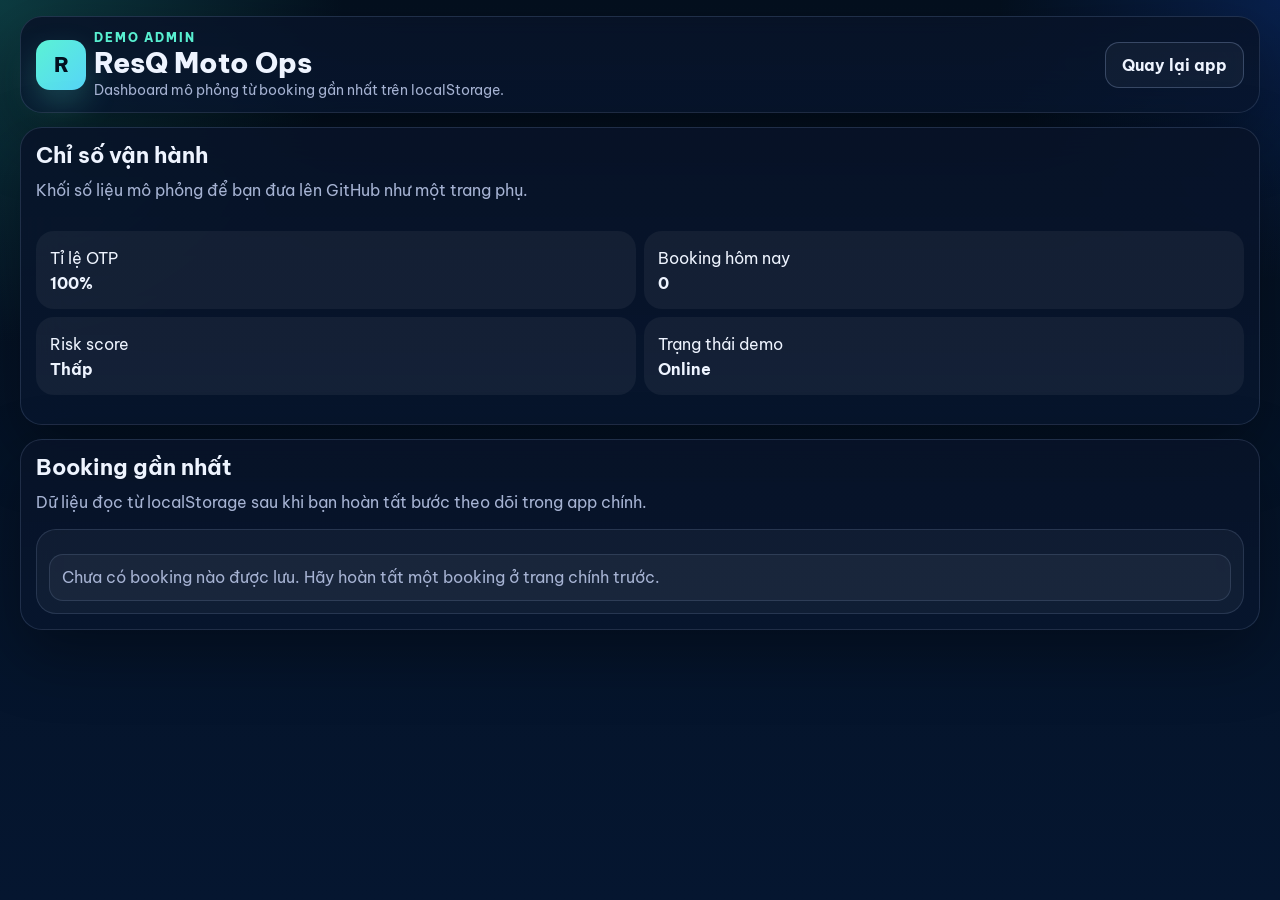
<file: admin.html>
<!DOCTYPE html>
<html lang="vi">
<head>
  <meta charset="UTF-8">
  <meta name="viewport" content="width=device-width, initial-scale=1.0">
  <title>ResQ Moto Admin</title>
  <link rel="preconnect" href="https://fonts.googleapis.com">
  <link rel="preconnect" href="https://fonts.gstatic.com" crossorigin>
  <link href="https://fonts.googleapis.com/css2?family=Be+Vietnam+Pro:wght@400;500;600;700;800&display=swap" rel="stylesheet">
  <link rel="stylesheet" href="style.css">
  <link rel="stylesheet" href="responsive.css">
</head>
<body>
  <div class="page-shell">
    <header class="topbar card">
      <div class="brand-wrap">
        <div class="brand-badge">R</div>
        <div>
          <div class="eyebrow">DEMO ADMIN</div>
          <div class="brand-title">ResQ Moto Ops</div>
          <p class="brand-sub">Dashboard mô phỏng từ booking gần nhất trên localStorage.</p>
        </div>
      </div>
      <div class="topbar-actions">
        <a class="ghost-btn" href="index.html">Quay lại app</a>
      </div>
    </header>

    <main class="main-grid">
      <section class="left-panel card">
        <div class="section-head">
          <h2>Booking gần nhất</h2>
          <p>Dữ liệu đọc từ localStorage sau khi bạn hoàn tất bước theo dõi trong app chính.</p>
        </div>
        <div class="pricing-card" id="adminBookingCard"></div>
      </section>

      <aside class="map-panel card">
        <div class="section-head">
          <h2>Chỉ số vận hành</h2>
          <p>Khối số liệu mô phỏng để bạn đưa lên GitHub như một trang phụ.</p>
        </div>
        <div class="grid-2">
          <div class="mini-info"><span>Tỉ lệ OTP</span><strong>100%</strong></div>
          <div class="mini-info"><span>Booking hôm nay</span><strong id="adminBookingCount">1</strong></div>
          <div class="mini-info"><span>Risk score</span><strong>Thấp</strong></div>
          <div class="mini-info"><span>Trạng thái demo</span><strong>Online</strong></div>
        </div>
      </aside>
    </main>
  </div>
  <script src="admin.js"></script>
</body>
</html>
</file>
<file: style.css>
:root {
  --bg: #061126;
  --bg-soft: #0b1730;
  --panel: rgba(15, 27, 51, 0.88);
  --panel-2: rgba(27, 41, 70, 0.9);
  --line: rgba(160, 185, 230, 0.16);
  --line-strong: rgba(160, 185, 230, 0.28);
  --text: #eef4ff;
  --muted: #a6b3d3;
  --primary: #58efd0;
  --primary-strong: #31d7b7;
  --warning: #f6bb52;
  --danger: #ff7f8d;
  --shadow: 0 24px 64px rgba(0, 0, 0, 0.35);
  --radius-xl: 24px;
  --radius-lg: 18px;
  --radius-md: 14px;
  --radius-sm: 12px;
  --container: 1240px;
}

* { box-sizing: border-box; }
html, body { margin: 0; min-height: 100%; }
body {
  font-family: 'Be Vietnam Pro', system-ui, sans-serif;
  background:
    radial-gradient(circle at top left, rgba(44, 214, 184, 0.22), transparent 22%),
    radial-gradient(circle at top right, rgba(26, 96, 255, 0.20), transparent 18%),
    linear-gradient(180deg, #04101f 0%, #051630 100%);
  color: var(--text);
}

button, input, select, textarea {
  font: inherit;
}

button { cursor: pointer; }
a { color: inherit; text-decoration: none; }

.bg-orb {
  position: fixed;
  inset: auto;
  filter: blur(90px);
  opacity: 0.32;
  pointer-events: none;
  z-index: 0;
}
.bg-orb-one {
  width: 360px;
  height: 360px;
  background: #16d3b8;
  top: 12%;
  left: -120px;
}
.bg-orb-two {
  width: 420px;
  height: 420px;
  background: #134ef3;
  right: -120px;
  bottom: 8%;
}

.page-shell {
  position: relative;
  z-index: 1;
  width: min(calc(100% - 24px), var(--container));
  margin: 16px auto 26px;
}

.card {
  background: linear-gradient(180deg, rgba(8, 19, 40, 0.88), rgba(8, 22, 46, 0.82));
  border: 1px solid var(--line);
  box-shadow: var(--shadow);
  backdrop-filter: blur(22px);
}

.topbar {
  border-radius: 22px;
  padding: 13px 15px;
  display: flex;
  justify-content: space-between;
  gap: 18px;
  align-items: center;
}
.brand-wrap {
  display: flex;
  align-items: center;
  gap: 8px;
}
.brand-badge {
  width: 50px;
  height: 50px;
  border-radius: 14px;
  background: linear-gradient(135deg, #5bf2d4, #56d5f8);
  color: #03101f;
  font-size: 1.3rem;
  font-weight: 800;
  display: grid;
  place-items: center;
  box-shadow: 0 14px 32px rgba(88, 239, 208, 0.22);
}
.eyebrow {
  font-size: 0.72rem;
  letter-spacing: 0.16em;
  color: var(--primary);
  font-weight: 800;
  text-transform: uppercase;
  margin-bottom: 4px;
}
.brand-title {
  font-size: clamp(1.75rem, 2vw, 2.15rem);
  font-weight: 800;
  line-height: 1;
}
.brand-sub {
  margin: 4px 0 0;
  color: var(--muted);
  font-size: 0.86rem;
}
.topbar-actions {
  display: flex;
  align-items: center;
  gap: 8px;
  flex-wrap: wrap;
  justify-content: flex-end;
}
.ghost-btn,
.lang-btn,
.secondary-btn,
.ghost-wide-btn,
.icon-btn,
.action-btn {
  border: 1px solid var(--line-strong);
  background: rgba(255,255,255,0.04);
  color: var(--text);
  border-radius: 14px;
  transition: 0.2s ease;
}
.ghost-btn,
.lang-btn,
.secondary-btn,
.icon-btn {
  padding: 12px 16px;
  font-weight: 700;
}
.ghost-btn:hover,
.lang-btn:hover,
.secondary-btn:hover,
.icon-btn:hover,
.action-btn:hover,
.ghost-wide-btn:hover {
  transform: translateY(-1px);
  border-color: rgba(88, 239, 208, 0.55);
}
.lang-switch {
  padding: 4px;
  background: rgba(255,255,255,0.03);
  border: 1px solid var(--line);
  border-radius: 999px;
  display: inline-flex;
  gap: 4px;
}
.lang-btn {
  min-width: 46px;
  padding: 10px 12px;
  border-radius: 999px;
  background: transparent;
  border-color: transparent;
  color: var(--muted);
}
.lang-btn.active {
  background: rgba(255,255,255,0.92);
  color: #04101f;
}

.main-grid {
  display: grid;
  grid-template-columns: minmax(0, 0.94fr) minmax(0, 1.06fr);
  gap: 14px;
  margin-top: 14px;
  align-items: start;
}
.left-panel,
.map-panel {
  border-radius: 22px;
  padding: 15px;
}
.hero-row,
.row-between {
  display: flex;
  align-items: center;
  justify-content: space-between;
  gap: 8px;
}
.hero-row { align-items: flex-start; }
.hero-title {
  font-size: clamp(1.43rem, 1.65vw, 1.82rem);
  line-height: 2.5;
  margin: 0;
  font-weight: 800;
  max-width: 29ch;
}
.hero-desc {
  color: var(--muted);
  margin: 8px 0 0;
  font-size: 0.88rem;
  line-height: 1.65;
  max-width: 56ch;
}
.step-counter,
.map-badge,
.small-badge {
  border: 1px solid var(--line-strong);
  background: rgba(255,255,255,0.06);
  border-radius: 999px;
  padding: 8px 12px;
  font-weight: 800;
  color: var(--text);
  white-space: nowrap;
}
.step-chip-row {
  display: grid;
  grid-template-columns: repeat(3, minmax(0, 1fr));
  gap: 8px;
  margin: 14px 0 16px;
}
.step-chip {
  border-radius: 14px;
  border: 1px solid var(--line-strong);
  background: rgba(255,255,255,0.04);
  padding: 10px 12px;
  display: flex;
  align-items: center;
  gap: 10px;
  color: var(--muted);
  min-height: 58px;
  justify-content: flex-start;
}
.step-chip.active,
.step-chip.done {
  border-color: rgba(88, 239, 208, 0.48);
  background: rgba(88, 239, 208, 0.08);
  color: var(--text);
}
.step-chip.done .step-chip-index,
.step-chip.active .step-chip-index {
  background: linear-gradient(135deg, #58efd0, #7adff3);
  color: #04101f;
}
.step-chip-index {
  width: 30px;
  height: 30px;
  border-radius: 999px;
  display: grid;
  place-items: center;
  background: rgba(255,255,255,0.08);
  color: var(--text);
  font-size: 0.86rem;
  font-weight: 800;
  flex: 0 0 auto;
}
.step-chip-label {
  font-size: 0.9rem;
  font-weight: 700;
  line-height: 1.2;
  white-space: normal;
  word-break: keep-all;
}
.wizard-body {
  min-height: 560px;
}
.step-panel {
  display: none;
  animation: fadeIn 0.22s ease;
}
.step-panel.active { display: block; }
@keyframes fadeIn {
  from { opacity: 0; transform: translateY(8px); }
  to { opacity: 1; transform: none; }
}
.section-head h2 {
  margin: 0;
  font-size: 1.36rem;
  line-height: 1.18;
}
.section-head p {
  margin: 8px 0 0;
  color: var(--muted);
  line-height: 1.65;
}
.grid-2 {
  display: grid;
  grid-template-columns: repeat(2, minmax(0, 1fr));
  gap: 8px;
  margin-top: 14px;
}
.field {
  display: grid;
  gap: 9px;
}
.field span,
.muted-label {
  color: var(--muted);
  font-size: 0.86rem;
  font-weight: 600;
}
input,
select,
textarea {
  width: 100%;
  border: 1px solid transparent;
  background: rgba(255,255,255,0.07);
  color: var(--text);
  border-radius: 14px;
  padding: 13px 14px;
  outline: none;
  min-height: 52px;
}
select { appearance: none; }
textarea { resize: vertical; min-height: 88px; }
input:focus,
select:focus,
textarea:focus {
  border-color: rgba(88, 239, 208, 0.55);
  box-shadow: 0 0 0 4px rgba(88, 239, 208, 0.10);
}
.row-inline {
  display: flex;
  gap: 8px;
}
.wrap { flex-wrap: wrap; }
.full-height { align-items: stretch; }
.primary-btn,
.primary-wide-btn {
  background: linear-gradient(135deg, #5bf2d4, #75e6c7);
  border: none;
  color: #04101f;
  box-shadow: 0 18px 36px rgba(88, 239, 208, 0.22);
  font-weight: 800;
}
.primary-btn { border-radius: 14px; padding: 13px 18px; }
.secondary-btn { min-height: 52px; }
.primary-wide-btn,
.ghost-wide-btn {
  min-height: 58px;
  padding: 0 22px;
  font-size: 1.02rem;
  border-radius: 20px;
  font-weight: 800;
}
.ghost-wide-btn {
  background: transparent;
}
.wizard-footer {
  display: flex;
  justify-content: space-between;
  gap: 8px;
  padding-top: 18px;
  margin-top: 18px;
  border-top: 1px solid var(--line);
}
.wizard-footer > * { flex: 1; }
.inline-notice {
  margin-top: 12px;
  padding: 10px 12px;
  border-radius: 14px;
  border: 1px solid var(--line);
  background: rgba(255,255,255,0.04);
  color: var(--muted);
  line-height: 1.55;
}
.inline-notice.success {
  color: #abf7da;
  border-color: rgba(88, 239, 208, 0.38);
  background: rgba(88, 239, 208, 0.10);
}
.inline-notice.warning {
  color: #ffddb0;
  border-color: rgba(246, 187, 82, 0.35);
  background: rgba(246, 187, 82, 0.09);
}
.hidden { display: none !important; }
.compact-gap { gap: 8px; }
.align-start { align-items: flex-start; }
.stretch { grid-column: span 2; }
.action-stack .row-inline { flex-wrap: wrap; }
.chip-toggle-row {
  display: flex;
  flex-wrap: wrap;
  gap: 8px;
  margin-top: 14px;
}
.toggle-chip {
  border: 1px solid var(--line-strong);
  background: rgba(255,255,255,0.04);
  border-radius: 999px;
  color: var(--muted);
  padding: 11px 14px;
  font-weight: 700;
}
.toggle-chip.active {
  border-color: rgba(88, 239, 208, 0.44);
  background: rgba(88, 239, 208, 0.10);
  color: var(--text);
}
.sub-card,
.pricing-card,
.tracking-card,
.modal-card {
  border-radius: 20px;
  border: 1px solid var(--line);
  background: rgba(255,255,255,0.04);
  padding: 12px;
}
.sub-card { margin-top: 14px; }
.sub-card h3,
.pricing-card h3,
.booking-summary-card h3,
.transfer-box h3 { margin: 0 0 8px; font-size: 1.22rem; }
.sub-card p { margin: 4px 0 0; color: var(--muted); }
.switcher {
  width: 58px;
  height: 34px;
  position: relative;
  display: inline-block;
}
.switcher input { position: absolute; inset: 0; opacity: 0; }
.switcher span {
  position: absolute;
  inset: 0;
  background: rgba(255,255,255,0.08);
  border-radius: 999px;
  border: 1px solid var(--line-strong);
}
.switcher span::after {
  content: '';
  position: absolute;
  top: 4px;
  left: 4px;
  width: 24px;
  height: 24px;
  border-radius: 50%;
  background: #fff;
  transition: 0.2s ease;
}
.switcher input:checked + span {
  background: rgba(88, 239, 208, 0.22);
  border-color: rgba(88, 239, 208, 0.48);
}
.switcher input:checked + span::after {
  transform: translateX(24px);
  background: var(--primary);
}
.fuel-grid { display: grid; grid-template-columns: repeat(2, minmax(0, 1fr)); gap: 8px; margin-top: 14px; }
.driver-list {
  display: grid;
  gap: 8px;
  margin-top: 14px;
  max-height: 380px;
  overflow: auto;
  padding-right: 4px;
}
.driver-item {
  border: 1px solid var(--line);
  border-radius: 18px;
  background: rgba(255,255,255,0.04);
  padding: 12px;
  display: grid;
  gap: 8px;
}
.driver-item.selected {
  border-color: rgba(88, 239, 208, 0.42);
  box-shadow: inset 0 0 0 1px rgba(88, 239, 208, 0.20);
}
.driver-top {
  display: flex;
  justify-content: space-between;
  gap: 8px;
  align-items: flex-start;
}
.driver-title { margin: 0; font-size: 0.98rem; }
.driver-meta,
.feedback-list,
.summary-list,
.timeline { color: var(--muted); }
.driver-actions { display: flex; gap: 8px; flex-wrap: wrap; }
.driver-actions button { flex: 1 1 160px; }
.driver-badges { display: flex; gap: 8px; flex-wrap: wrap; }
.tag {
  border-radius: 999px;
  background: rgba(88, 239, 208, 0.10);
  border: 1px solid rgba(88, 239, 208, 0.24);
  padding: 7px 10px;
  font-size: 0.82rem;
  font-weight: 700;
  color: #b7fff0;
}
.payment-choice-grid {
  display: grid;
  grid-template-columns: repeat(2, minmax(0, 1fr));
  gap: 8px;
  margin-top: 14px;
}
.payment-card {
  border-radius: 20px;
  border: 1px solid var(--line);
  background: rgba(255,255,255,0.04);
  color: var(--text);
  padding: 16px;
  text-align: left;
  display: grid;
  gap: 8px;
}
.payment-card.active {
  border-color: rgba(88, 239, 208, 0.46);
  background: rgba(88, 239, 208, 0.12);
}
.payment-icon { font-size: 1.3rem; }
.transfer-box { margin-top: 14px; }
.mini-info {
  border-radius: 18px;
  background: rgba(255,255,255,0.05);
  padding: 12px 14px;
  display: grid;
  gap: 5px;
  min-height: 78px;
  align-content: center;
}
.mini-info strong {
  font-size: 0.98rem;
  line-height: 1.28;
  overflow-wrap: anywhere;
}
.pricing-card {
  margin-top: 14px;
  display: grid;
  gap: 8px;
}
.price-line,
.price-total,
.summary-row {
  display: flex;
  justify-content: space-between;
  gap: 14px;
  align-items: flex-start;
}
.price-line {
  padding-bottom: 8px;
  border-bottom: 1px dashed rgba(255,255,255,0.10);
  color: var(--muted);
}
.price-line strong,
.price-total strong,
.summary-row strong {
  color: var(--text);
  text-align: right;
}
.price-total {
  padding-top: 4px;
  font-size: 0.98rem;
  font-weight: 800;
}
.map-panel {
  min-height: 820px;
  display: grid;
  grid-template-rows: auto 1fr auto;
  gap: 14px;
}
.map-topbar h2 {
  margin: 4px 0 6px;
  font-size: clamp(1.43rem, 1.65vw, 1.82rem);
  line-height: 2;
  max-width: 54ch;
}
.map-topbar p { color: var(--muted); margin: 0; line-height: 1.6; max-width: 54ch; }
#map {
  width: 100%;
  min-height: 560px;
  border-radius: 22px;
  overflow: hidden;
  border: 1px solid var(--line);
  box-shadow: inset 0 0 0 1px rgba(255,255,255,0.04);
}
.map-legend {
  display: flex;
  gap: 8px;
  flex-wrap: wrap;
  color: var(--muted);
  font-size: 0.86rem;
}
.dot {
  display: inline-block;
  width: 10px;
  height: 10px;
  border-radius: 50%;
  margin-right: 6px;
}
.dot-customer { background: #6bd0ff; }
.dot-driver { background: #40e0bf; }
.dot-selected { background: #f7c85d; }
.dot-route { background: #7df3d9; }
.tracking-grid {
  margin-top: 14px;
  display: grid;
  grid-template-columns: minmax(0, 0.9fr) minmax(0, 1.1fr);
  gap: 12px;
  align-items: stretch;
}
.driver-card h3 { margin: 4px 0 0; font-size: 1.34rem; line-height: 1.08; max-width: 10ch; }
.status-pill {
  display: inline-flex;
  align-items: center;
  justify-content: center;
  min-height: 38px;
  padding: 0 12px;
  border-radius: 999px;
  border: 1px solid rgba(88, 239, 208, 0.4);
  background: rgba(88, 239, 208, 0.14);
  color: #b8fff1;
  font-weight: 800;
  text-align: center;
}
.mini-stats-stack {
  margin-top: 14px;
  display: grid;
  grid-template-columns: repeat(2, minmax(0, 1fr));
  gap: 8px;
}
.action-grid {
  margin-top: 12px;
  display: grid;
  grid-template-columns: repeat(2, minmax(0, 1fr));
  gap: 8px;
}
.action-btn {
  min-height: 58px;
  border-radius: 16px;
  display: grid;
  place-items: center;
  text-align: center;
  padding: 8px 10px;
  font-weight: 800;
  font-size: 0.9rem;
  line-height: 1.18;
}
.tracking-status-card {
  display: grid;
  gap: 8px;
}
.tracking-stats-grid {
  display: grid;
  grid-template-columns: repeat(2, minmax(0, 1fr));
  gap: 8px;
}
.stat-box strong {
  font-size: 1.16rem;
}
.stat-box.full {
  grid-column: 1 / -1;
}
.timeline {
  display: grid;
  gap: 8px;
}
.timeline-item {
  border-radius: 14px;
  background: rgba(255,255,255,0.05);
  padding: 11px 12px;
  display: grid;
  grid-template-columns: 12px 1fr;
  gap: 8px;
  align-items: center;
}
.timeline-dot {
  width: 12px;
  height: 12px;
  border-radius: 50%;
  background: rgba(255,255,255,0.18);
}
.timeline-item.active .timeline-dot,
.timeline-item.done .timeline-dot { background: var(--primary); }
.timeline-item.active {
  border: 1px solid rgba(88, 239, 208, 0.38);
  background: rgba(88, 239, 208, 0.11);
  color: var(--text);
}
.booking-summary-card { margin-top: 14px; }
.summary-list {
  display: grid;
  gap: 8px;
  margin-top: 14px;
}
.summary-row {
  padding-bottom: 8px;
  border-bottom: 1px dashed rgba(255,255,255,0.10);
}
.summary-row:last-child { border-bottom: none; }
.modal {
  position: fixed;
  inset: 0;
  z-index: 20;
  display: grid;
  place-items: center;
}
.modal-backdrop {
  position: absolute;
  inset: 0;
  background: rgba(2, 8, 18, 0.72);
  backdrop-filter: blur(8px);
}
.modal-card {
  position: relative;
  width: min(920px, calc(100% - 20px));
  max-height: min(86vh, 920px);
  overflow: auto;
}
.price-table-grid {
  margin-top: 18px;
  display: grid;
  grid-template-columns: repeat(2, minmax(0, 1fr));
  gap: 8px;
}
.price-table-card {
  border: 1px solid var(--line);
  border-radius: 18px;
  background: rgba(255,255,255,0.04);
  padding: 14px;
}
.price-table-card h3 { margin: 0 0 12px; }
.price-table-card ul {
  margin: 0;
  padding-left: 18px;
  color: var(--muted);
  line-height: 1.7;
}
.icon-btn {
  width: 40px;
  height: 40px;
  display: grid;
  place-items: center;
  padding: 0;
}
.leaflet-popup-content-wrapper,
.leaflet-popup-tip {
  background: #10203f;
  color: var(--text);
  border: 1px solid rgba(255,255,255,0.10);
}
.popup-card {
  min-width: 240px;
  display: grid;
  gap: 8px;
}
.popup-card h4 {
  margin: 0;
  font-size: 1rem;
}
.popup-card p {
  margin: 0;
  color: var(--muted);
  line-height: 1.5;
}
.popup-actions {
  display: flex;
  gap: 8px;
  flex-wrap: wrap;
}
.popup-btn {
  flex: 1;
  min-width: 105px;
  border: none;
  border-radius: 12px;
  padding: 8px 10px;
  font-weight: 800;
  font-size: 0.9rem;
  line-height: 1.18;
  cursor: pointer;
}
.popup-btn.primary {
  background: linear-gradient(135deg, #5bf2d4, #75e6c7);
  color: #03101f;
}
.popup-btn.secondary {
  background: rgba(255,255,255,0.09);
  color: var(--text);
  border: 1px solid rgba(255,255,255,0.1);
}
.leaflet-control-attribution { font-size: 10px; }
.driver-marker,
.customer-marker {
  width: 18px;
  height: 18px;
  border-radius: 50%;
  border: 3px solid #05101f;
  box-shadow: 0 0 0 2px rgba(255,255,255,0.14);
}
.driver-marker { background: #40e0bf; }
.driver-marker.selected { background: #f7c85d; }
.customer-marker { background: #6bd0ff; width: 20px; height: 20px; }
::-webkit-scrollbar { width: 10px; height: 10px; }
::-webkit-scrollbar-track { background: rgba(255,255,255,0.04); border-radius: 99px; }
::-webkit-scrollbar-thumb { background: rgba(255,255,255,0.12); border-radius: 99px; }


/* Balanced layout refinements */
.main-grid > * { min-width: 0; }
.left-panel, .map-panel, .tracking-grid > *, .tracking-stats-grid > *, .driver-item, .summary-row > *, .price-line > * { min-width: 0; }
.map-topbar { display: grid; gap: 10px; }
.map-badge { justify-self: start; }
.driver-card h3, .mini-info strong, .stat-box strong, .summary-row strong, .price-line strong, .price-total strong {
  overflow-wrap: anywhere;
  word-break: break-word;
}
.mini-stats-stack .mini-info:last-child { grid-column: 1 / -1; }
.action-grid > :last-child { grid-column: 1 / -1; }
.action-grid > * { min-width: 0; }
.driver-meta, .feedback-list, .summary-list, .timeline, .timeline-item, .map-topbar p, .hero-desc { font-size: 0.88rem; }
.step-counter, .map-badge, .small-badge { font-size: 0.84rem; }
.status-pill { font-size: 0.9rem; line-height: 1.15; }
.summary-row span { max-width: 40%; }
.summary-row strong { max-width: 56%; margin-left: auto; }
.tracking-card { border-radius: 22px; }
.tracking-grid { align-items: start; }
.tracking-status-card .timeline { margin-top: 2px; }
.timeline-item { font-size: 0.98rem; }
.leaflet-popup-content { margin: 10px 12px; }
.popup-card { min-width: 220px; }


.step-chip-label {display:block;}
.step-chip {text-align:left;}
.step-chip-label br {display:none;}
.tracking-card .row-between.align-start {align-items:flex-start;}
.action-grid {align-content:start;}
.driver-card .action-grid {margin-top: 10px;}
.summary-row {align-items:center;}
.summary-row span {padding-right: 10px;}
.summary-row strong {line-height: 1.35;}
@media (min-width: 981px) {
  .step-chip-row {grid-template-columns: repeat(3, minmax(0, 1fr));}
}
</file>
<file: responsive.css>
@media (max-width: 1280px) {
  .main-grid { grid-template-columns: 1fr; }
  .map-panel { min-height: auto; order: -1; }
  #map { min-height: 520px; }
  .hero-title { max-width: none; }
  .map-topbar h2 { max-width: none; }
}

@media (max-width: 980px) {
  .page-shell { width: min(calc(100% - 18px), 100%); margin-top: 12px; }
  .topbar,
  .left-panel,
  .map-panel { border-radius: 22px; }
  .topbar { flex-direction: column; align-items: stretch; }
  .topbar-actions { justify-content: space-between; }
  .step-chip-row { grid-template-columns: repeat(3, minmax(0, 1fr)); }
  .grid-2,
  .fuel-grid,
  .tracking-grid,
  .payment-choice-grid,
  .price-table-grid { grid-template-columns: 1fr; }
  .stretch,
  .stat-box.full { grid-column: auto; }
  .action-grid { grid-template-columns: repeat(2, minmax(0, 1fr)); }
  .action-grid > :last-child { grid-column: 1 / -1; }
  .driver-card h3 { max-width: none; }
}

@media (max-width: 720px) {
  .brand-title { font-size: 1.72rem; }
  .brand-sub { font-size: 0.86rem; }
  .topbar-actions { gap: 8px; }
  .ghost-btn, .lang-btn, .secondary-btn, .icon-btn { padding: 11px 13px; }
  .hero-row { flex-direction: column; align-items: stretch; }
  .step-counter { align-self: flex-start; }
  .hero-title { font-size: 1.42rem; }
  .section-head h2 { font-size: 1.28rem; }
  .map-topbar h2 { font-size: 1.48rem; }
  .step-chip-row { grid-template-columns: repeat(2, minmax(0, 1fr)); gap: 7px; }
  .wizard-body { min-height: auto; }
  .wizard-footer { flex-direction: column; }
  .row-inline { flex-wrap: wrap; }
  .driver-top,
  .price-line,
  .price-total,
  .summary-row,
  .row-between { gap: 10px; }
  .price-line,
  .price-total,
  .summary-row { flex-direction: column; }
  .price-line strong,
  .price-total strong,
  .summary-row strong { text-align: left; }
  .action-grid { grid-template-columns: 1fr; }
  .map-legend { font-size: 0.84rem; }
  #map { min-height: 400px; }
}

@media (max-width: 560px) {
  .page-shell { width: min(calc(100% - 12px), 100%); }
  .topbar, .left-panel, .map-panel { padding: 12px; border-radius: 20px; }
  .brand-wrap { align-items: flex-start; }
  .brand-badge { width: 44px; height: 44px; font-size: 1.25rem; }
  .step-chip { min-height: 50px; padding: 8px 10px; }
  .step-chip-label { font-size: 0.82rem; line-height: 1.18; }
  .field span, .muted-label { font-size: 0.82rem; }
  input, select, textarea { padding: 12px; min-height: 48px; border-radius: 14px; }
  .primary-wide-btn, .ghost-wide-btn { min-height: 50px; font-size: 0.92rem; }
  .modal-card { width: calc(100% - 12px); padding: 14px; border-radius: 22px; }
  .driver-list { max-height: 360px; }
  .mini-info { min-height: 88px; }
  .status-pill { min-height: 44px; padding: 0 14px; }
}

@media (max-width: 980px) { .mini-stats-stack { grid-template-columns: 1fr; } .mini-stats-stack .mini-info:last-child { grid-column: auto; } }

@media (max-width: 420px) {
  .step-chip-row { grid-template-columns: 1fr 1fr; }
  .step-chip-index { width: 28px; height: 28px; font-size: 0.84rem; }
  .step-chip-label { font-size: 0.8rem; }
}
</file>
